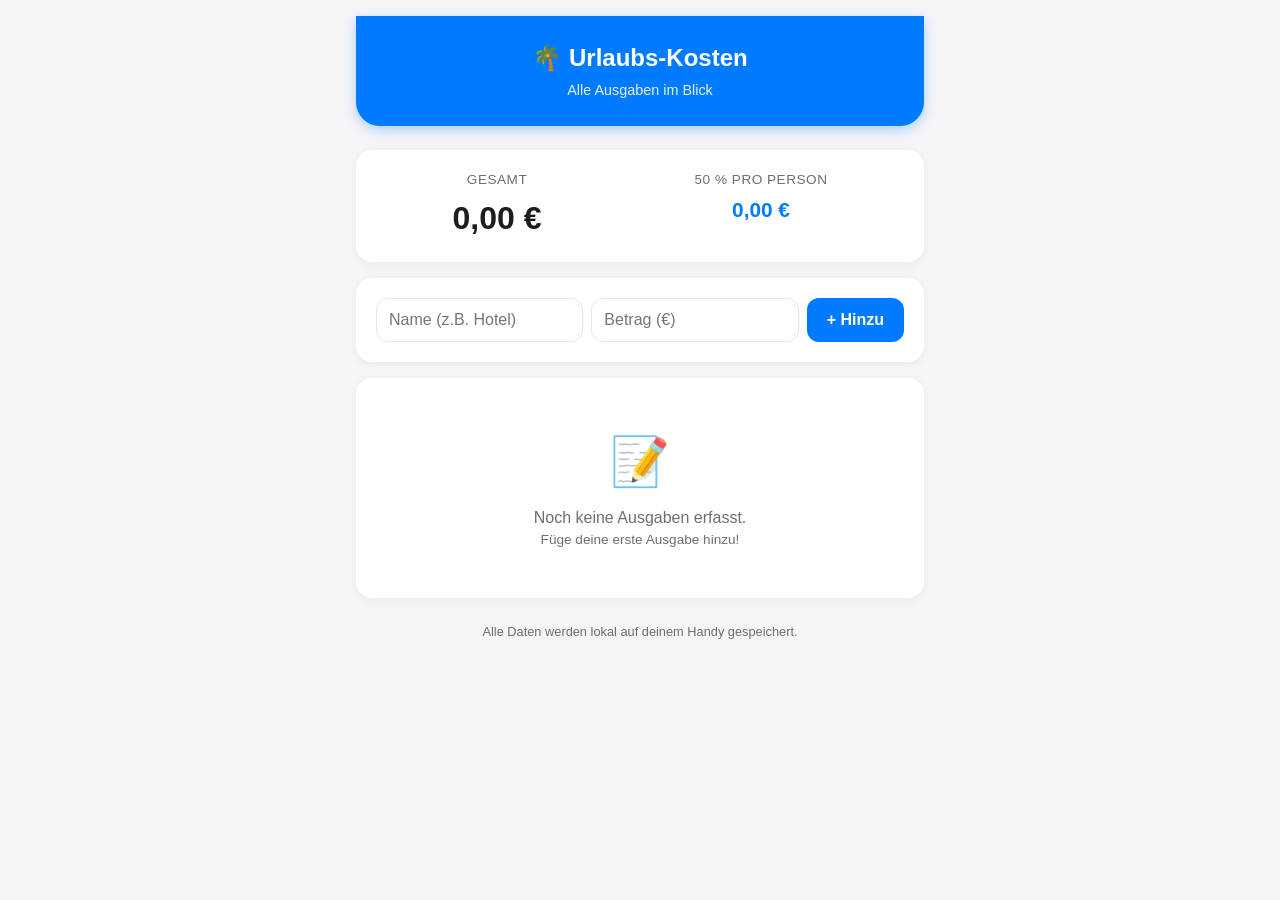
<file: index.html>
<!DOCTYPE html>
<html lang="de">
<head>
    <meta charset="UTF-8">
    <meta name="viewport" content="width=device-width, initial-scale=1.0">
    <title>Urlaubs-Kosten</title>
    <link rel="manifest" href="manifest.json" />
    <link rel="stylesheet" href="style.css">
    <meta name="theme-color" content="#007bff" />
    <style>
        
    </style>
</head>
<body>

    <div class="container">
        <!-- Header -->
        <div class="header">
            <h1>🌴 Urlaubs-Kosten</h1>
            <div class="subtitle">Alle Ausgaben im Blick</div>
        </div>

        <!-- Zusammenfassung -->
        <div class="summary">
            <div class="summary-item">
                <div class="label">Gesamt</div>
                <div class="value" id="totalAmount">0,00 €</div>
            </div>
            <div class="summary-item">
                <div class="label">50 % pro Person</div>
                <div class="value small" id="halfAmount">0,00 €</div>
            </div>
        </div>

        <!-- Formular für neue Ausgabe -->
        <div class="add-form">
            <input type="text" id="expenseName" placeholder="Name (z.B. Hotel)" required />
            <input type="number" id="expenseAmount" placeholder="Betrag (€)" step="0.01" min="0.01" required />
            <button onclick="addExpense()">+ Hinzu</button>
        </div>

        <!-- Einzelposten-Liste -->
        <div class="expense-list" id="expenseList">
            <div class="empty-state" id="emptyState">
                <div class="icon">📝</div>
                <div>Noch keine Ausgaben erfasst.</div>
                <div style="font-size:0.85rem">Füge deine erste Ausgabe hinzu!</div>
            </div>
        </div>

        <div class="footer">
            Alle Daten werden lokal auf deinem Handy gespeichert.
        </div>
    </div>

    <!-- Service Worker Registrierung -->
    <script>
        if ('serviceWorker' in navigator) {
            window.addEventListener('load', () => {
                navigator.serviceWorker.register('./service-worker.js')
                    .then(registration => {
                        console.log('Service Worker registriert:', registration.scope);
                    })
                    .catch(error => {
                        console.log('Service Worker Fehler:', error);
                    });
            });
        }
    </script>

    <!-- App-Logik -->
    <script src="script.js">
    </script>
</body>
</html>
</file>
<file: style.css>
:root {
    --primary: #007bff;
    --danger: #dc3545;
    --bg: #f5f5f7;
    --card-bg: #ffffff;
    --text: #1d1d1f;
    --text-secondary: #6e6e73;
    --border: #e5e5ea;
}

* {
    margin: 0;
    padding: 0;
    box-sizing: border-box;
}

body {
    font-family: -apple-system, BlinkMacSystemFont, 'Segoe UI', Roboto, sans-serif;
    background: var(--bg);
    color: var(--text);
    line-height: 1.5;
    padding-bottom: 2rem;
}

.container {
    max-width: 600px;
    margin: 0 auto;
    padding: 1rem;
}

/* Header */
.header {
    background: var(--primary);
    color: white;
    padding: 1.5rem 1rem;
    text-align: center;
    border-radius: 0 0 1.5rem 1.5rem;
    margin-bottom: 1.5rem;
    box-shadow: 0 4px 12px rgba(0, 123, 255, 0.3);
}

.header h1 {
    font-size: 1.5rem;
    font-weight: 600;
}

.header .subtitle {
    font-size: 0.9rem;
    opacity: 0.9;
    margin-top: 0.25rem;
}

/* Zusammenfassung */
.summary {
    background: var(--card-bg);
    border-radius: 1rem;
    padding: 1.25rem;
    margin-bottom: 1rem;
    box-shadow: 0 2px 8px rgba(0, 0, 0, 0.05);
    display: flex;
    justify-content: space-around;
    text-align: center;
}

.summary-item .label {
    font-size: 0.85rem;
    color: var(--text-secondary);
    text-transform: uppercase;
    letter-spacing: 0.5px;
    margin-bottom: 0.25rem;
}

.summary-item .value {
    font-size: 2rem;
    font-weight: 700;
    color: var(--text);
}

.summary-item .value.small {
    font-size: 1.3rem;
    color: var(--primary);
}

/* Formular */
.add-form {
    background: var(--card-bg);
    border-radius: 1rem;
    padding: 1.25rem;
    margin-bottom: 1rem;
    box-shadow: 0 2px 8px rgba(0, 0, 0, 0.05);
    display: flex;
    gap: 0.5rem;
    flex-wrap: wrap;
}

.add-form input {
    flex: 1;
    min-width: 120px;
    padding: 0.75rem;
    border: 1.5px solid var(--border);
    border-radius: 0.75rem;
    font-size: 1rem;
    outline: none;
    transition: border-color 0.2s;
}

.add-form input:focus {
    border-color: var(--primary);
}

.add-form button {
    background: var(--primary);
    color: white;
    border: none;
    border-radius: 0.75rem;
    padding: 0.75rem 1.25rem;
    font-size: 1rem;
    font-weight: 600;
    cursor: pointer;
    transition: background 0.2s;
    white-space: nowrap;
}

.add-form button:hover {
    background: #005bb5;
}

.add-form button:active {
    transform: scale(0.97);
}

/* Einzelposten-Liste */
.expense-list {
    background: var(--card-bg);
    border-radius: 1rem;
    box-shadow: 0 2px 8px rgba(0, 0, 0, 0.05);
    overflow: hidden;
}

.expense-item {
    display: flex;
    justify-content: space-between;
    align-items: center;
    padding: 1rem 1.25rem;
    border-bottom: 1px solid var(--border);
    transition: background 0.2s;
}

.expense-item:last-child {
    border-bottom: none;
}

.expense-item:active {
    background: #f9f9f9;
}

.expense-info {
    flex: 1;
}

.expense-name {
    font-weight: 500;
    font-size: 1.05rem;
}

.expense-date {
    font-size: 0.8rem;
    color: var(--text-secondary);
    margin-top: 0.15rem;
}

.expense-amount {
    font-weight: 700;
    font-size: 1.1rem;
    margin-right: 0.75rem;
}

.delete-btn {
    background: none;
    border: none;
    color: var(--danger);
    font-size: 1.5rem;
    cursor: pointer;
    padding: 0.25rem 0.5rem;
    border-radius: 0.5rem;
    line-height: 1;
    transition: background 0.2s;
}

.delete-btn:hover {
    background: #ffe5e8;
}

.empty-state {
    text-align: center;
    padding: 3rem 1rem;
    color: var(--text-secondary);
}

.empty-state .icon {
    font-size: 3rem;
    margin-bottom: 0.5rem;
}

/* Footer */
.footer {
    text-align: center;
    color: var(--text-secondary);
    font-size: 0.8rem;
    margin-top: 1.5rem;
}
</file>
